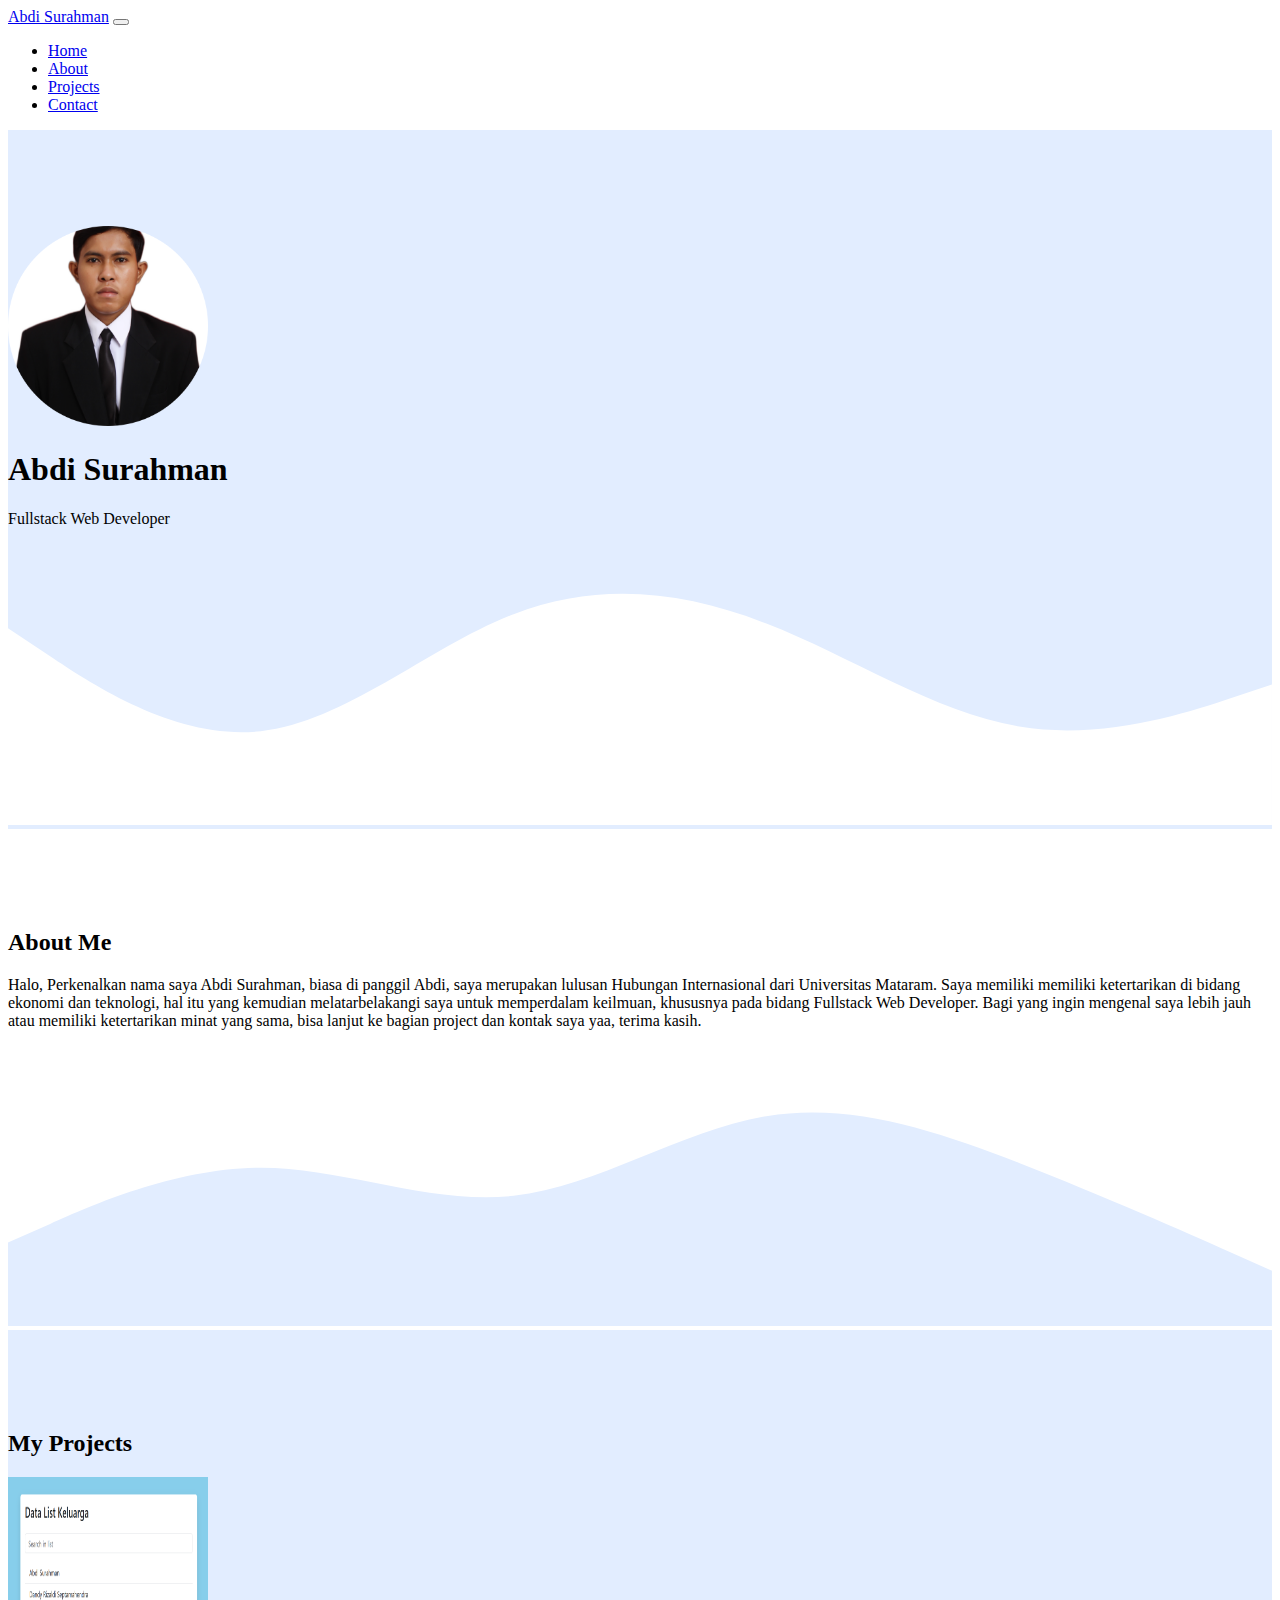
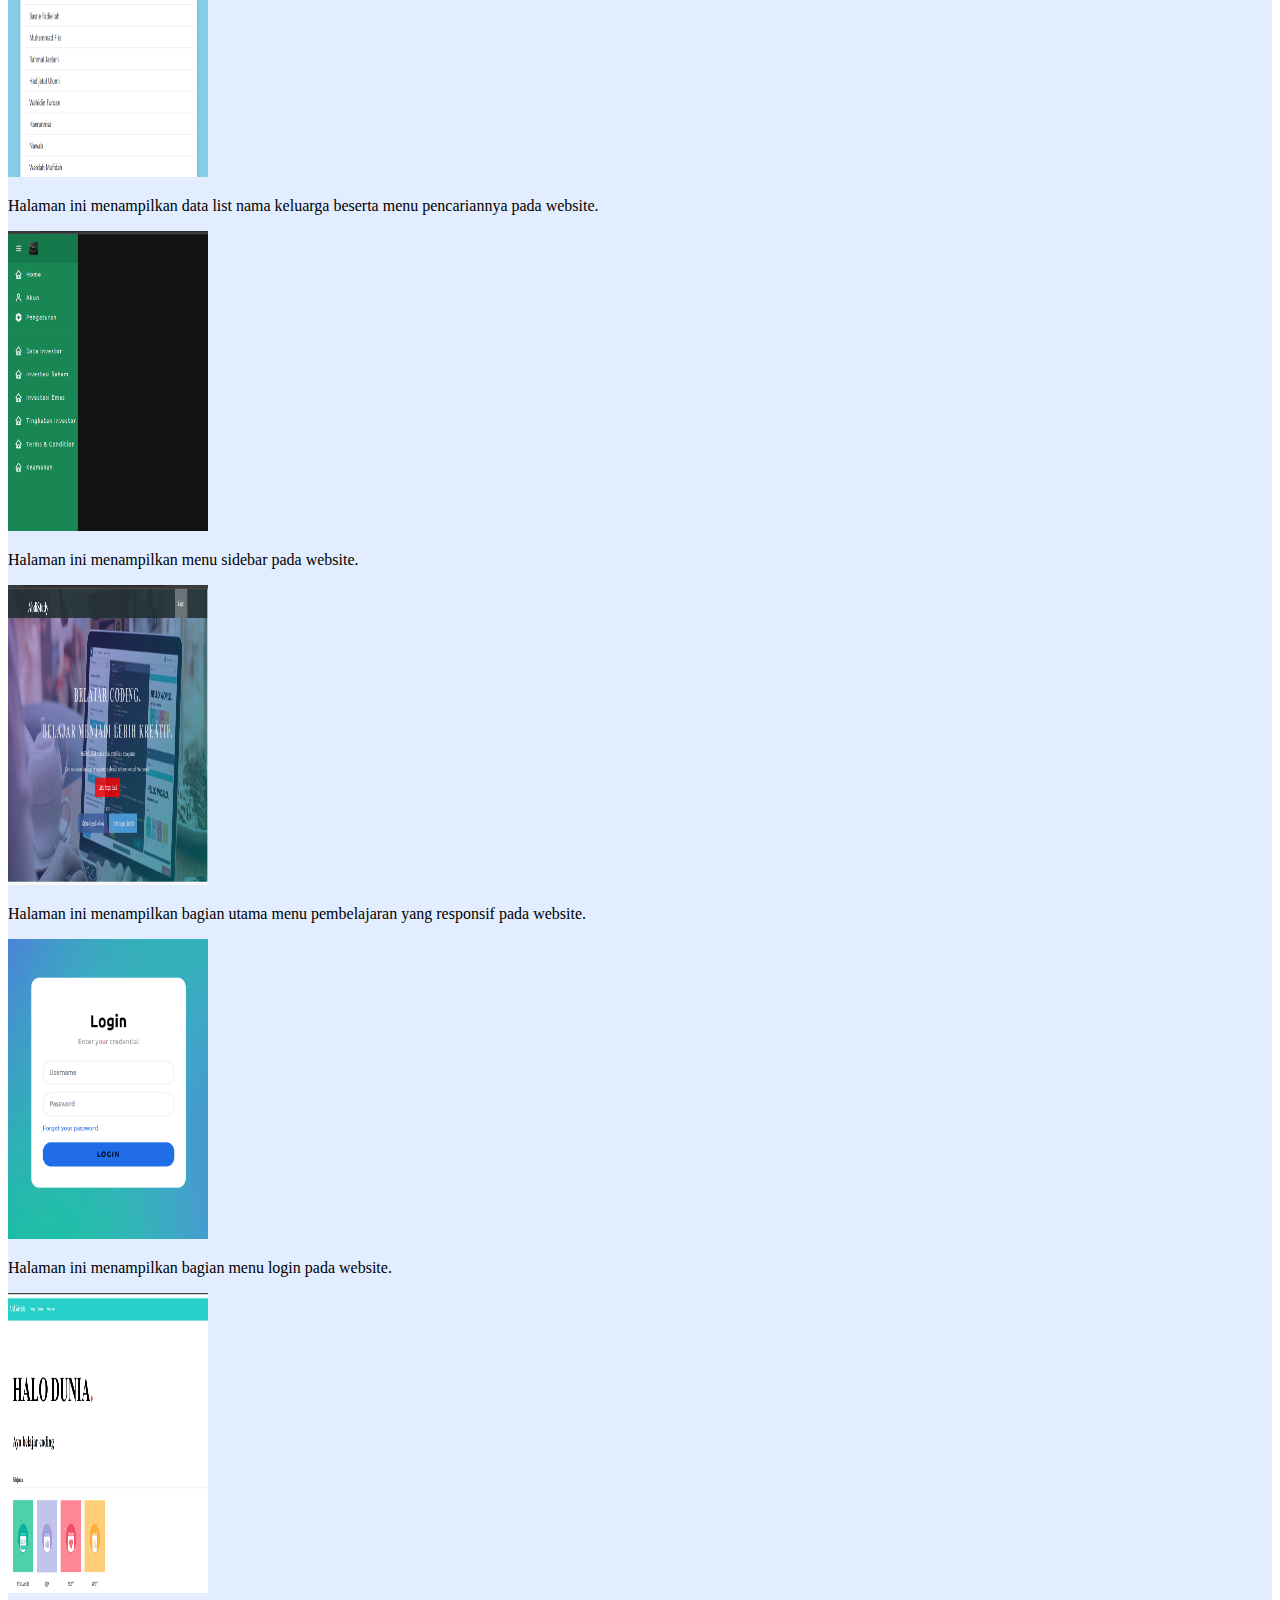
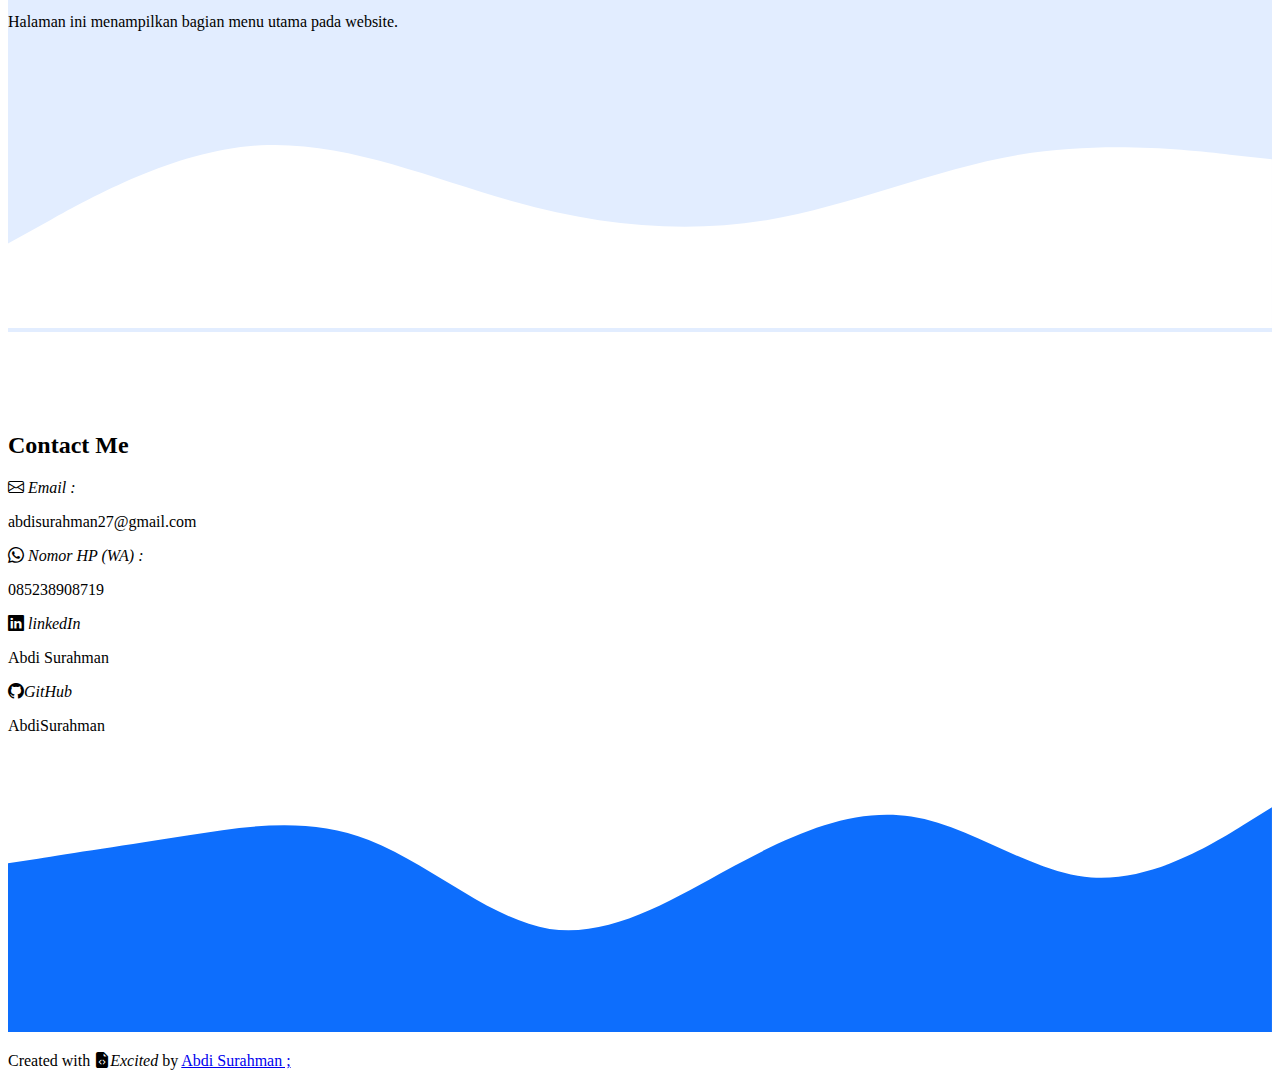
<file: index.html>
<!DOCTYPE html>
<html lang="en">
  <head>
    <!-- Required meta tags -->
    <meta charset="utf-8" />
    <meta name="viewport" content="width=device-width, initial-scale=1" />

    <!-- Bootstrap CSS -->
    <link href="https://cdn.jsdelivr.net/npm/bootstrap@5.0.2/dist/css/bootstrap.min.css" rel="stylesheet" integrity="sha384-EVSTQN3/azprG1Anm3QDgpJLIm9Nao0Yz1ztcQTwFspd3yD65VohhpuuCOmLASjC" crossorigin="anonymous" />

    <!-- Bootstrap Icon -->
    <link rel="stylesheet" href="https://cdn.jsdelivr.net/npm/bootstrap-icons@1.10.5/font/bootstrap-icons.css" />

    <!-- My CSS -->
    <link rel="stylesheet" href="style.css" />
    <title>Portofolio</title>
  </head>
  <body id="home">
    <!-- Navbar -->
    <nav class="navbar navbar-expand-lg navbar-dark bg-primary shadow-sm fixed-top">
      <div class="container">
        <a class="navbar-brand" href="#">Abdi Surahman</a>
        <button class="navbar-toggler" type="button" data-bs-toggle="collapse" data-bs-target="#navbarNav" aria-controls="navbarNav" aria-expanded="false" aria-label="Toggle navigation">
          <span class="navbar-toggler-icon"></span>
        </button>
        <div class="collapse navbar-collapse" id="navbarNav">
          <ul class="navbar-nav ms-auto">
            <li class="nav-item">
              <a class="nav-link active" aria-current="page" href="#home">Home</a>
            </li>
            <li class="nav-item">
              <a class="nav-link" href="#about">About</a>
            </li>
            <li class="nav-item">
              <a class="nav-link" href="#projects">Projects</a>
            </li>
            <li class="nav-item">
              <a class="nav-link" href="#contact">Contact</a>
            </li>
          </ul>
        </div>
      </div>
    </nav>
    <!-- akhir navbar -->

    <!-- Jumbroton -->
    <section class="jumbotron text-center">
      <img src="img/abdi.png" alt="Abdi" width="200" class="rounded-circle img-thumbnail" />
      <h1 class="display-4">Abdi Surahman</h1>
      <p class="lead">Fullstack Web Developer</p>
      <svg xmlns="http://www.w3.org/2000/svg" viewBox="0 0 1440 320">
        <path
          fill="#ffff"
          fill-opacity="1"
          d="M0,96L48,128C96,160,192,224,288,213.3C384,203,480,117,576,80C672,43,768,53,864,90.7C960,128,1056,192,1152,208C1248,224,1344,192,1392,176L1440,160L1440,320L1392,320C1344,320,1248,320,1152,320C1056,320,960,320,864,320C768,320,672,320,576,320C480,320,384,320,288,320C192,320,96,320,48,320L0,320Z"
        ></path>
      </svg>
    </section>
    <!-- akhir Jumbroton -->

    <!-- About -->
    <section id="about">
      <div class="container">
        <div class="row text-center mb-3">
          <div class="col">
            <h2>About Me</h2>
          </div>
        </div>
        <div class="row justify-content-center fs-5 text-center">
          <div class="col-md-5">
            <p>
                Halo, Perkenalkan nama saya Abdi Surahman, biasa di panggil Abdi, saya merupakan lulusan Hubungan Internasional dari Universitas Mataram. 
                Saya memiliki memiliki ketertarikan di bidang ekonomi dan teknologi, hal itu yang kemudian melatarbelakangi saya untuk memperdalam keilmuan, khususnya pada bidang Fullstack Web Developer. 
                Bagi yang ingin mengenal saya lebih jauh atau memiliki ketertarikan minat yang sama, bisa lanjut ke bagian project dan kontak saya yaa, terima kasih.
            </p>
          </div>
      <svg xmlns="http://www.w3.org/2000/svg" viewBox="0 0 1440 320">
        <path
          fill="#e2edff"
          fill-opacity="1"
          d="M0,224L48,202.7C96,181,192,139,288,138.7C384,139,480,181,576,170.7C672,160,768,96,864,80C960,64,1056,96,1152,133.3C1248,171,1344,213,1392,234.7L1440,256L1440,320L1392,320C1344,320,1248,320,1152,320C1056,320,960,320,864,320C768,320,672,320,576,320C480,320,384,320,288,320C192,320,96,320,48,320L0,320Z"
        ></path>
      </svg>
    </section>
    <!-- akhir About -->

    <!-- projects -->
    <section id="projects">
      <div class="container">
        <div class="row text-center mb-3">
          <div class="col">
            <h2>My Projects</h2>
          </div>
        </div>
        <div class="row justify-content-center">
          <div class="col-md-4 mb-3">
            <div class="card">
                <a href="projects/PROJECT LIST KELUARGA/list-keluarga.html"><img src="projects/PROJECT LIST KELUARGA/keluarga.png" class="card-img-top" alt="Projects-1" width="200px" height="300px"/></a>
              <div class="card-body">
                <p class="card-text">Halaman ini menampilkan data list nama keluarga beserta menu pencariannya pada website.</p>
              </div>
            </div>
          </div>
          <div class="col-md-4 mb-3">
            <div class="card">
              <a href="projects/PROJECT SIDE BAR MENU/index.html"><img src="projects/PROJECT SIDE BAR MENU/sidebarmenu.png" class="card-img-top" alt="Projects-2" width="200px" height="300px"/></a>
              <div class="card-body">
                <p class="card-text">Halaman ini menampilkan menu sidebar pada website.</p>
              </div>
            </div>
          </div>
          <div class="col-md-4 mb-3">
            <div class="card">
              <a href="projects/PROJECT WEBSITE HALAMAN UTAMA/index.html"><img src="projects/PROJECT WEBSITE HALAMAN UTAMA/website belajar.png" class="card-img-top" alt="Projects-3" width="200px" height="300px"/></a>              
              <div class="card-body">
                <p class="card-text">Halaman ini menampilkan bagian utama menu pembelajaran yang responsif pada website.</p>
              </div>
            </div>
          </div>
          <div class="col-md-4 mb-3">
            <div class="card">
              <a href="projects/PROJECT LOGIN PAGE FULL/index.html"><img src="projects/PROJECT LOGIN PAGE FULL/login.png" class="card-img-top" alt="Projects-4" width="200px" height="300px"/></a>              
              <div class="card-body">
                <p class="card-text">Halaman ini menampilkan bagian menu login pada website.</p>
              </div>
            </div>
          </div>
          <div class="col-md-4 mb-3">
            <div class="card">
              <a href="projects/PROJECT WEBSITE UTAMA/index.html"><img src="projects/PROJECT WEBSITE UTAMA/utama.png" class="card-img-top" alt="Projects-5" width="200px" height="300px"/></a>             
              <div class="card-body">
                <p class="card-text">Halaman ini menampilkan bagian menu utama pada website.</p>
              </div>
            </div>
          </div>
        </div>
      </div>
      <svg xmlns="http://www.w3.org/2000/svg" viewBox="0 0 1440 320">
        <path
          fill="#ffff"
          fill-opacity="1"
          d="M0,224L48,197.3C96,171,192,117,288,112C384,107,480,149,576,176C672,203,768,213,864,197.3C960,181,1056,139,1152,122.7C1248,107,1344,117,1392,122.7L1440,128L1440,320L1392,320C1344,320,1248,320,1152,320C1056,320,960,320,864,320C768,320,672,320,576,320C480,320,384,320,288,320C192,320,96,320,48,320L0,320Z"
        ></path>
      </svg>
    </section>
    <!-- akhir projects -->

    <!-- contact -->
    <section id="contact">
      <div class="container">
        <div class="row text-center mb-5">
          <div class="col">
            <h2>Contact Me</h2>
          </div>
        </div>
        <div class="row justify-content-center">
          <div class="col-md-8">
            <form>
              <div class="mb-4 text-center">
                <label for="email" class="form-label"><i class="bi bi-envelope text-danger"> Email : </i></label>
                <p>abdisurahman27@gmail.com</p>
              </div>
              <div class="mb-4 text-center">
                <label for="nomor" class="form-label"> <i class="bi bi-whatsapp text-success"> Nomor HP (WA) :</i>  </label>
                <p>085238908719</p>
              </div>
              <div class="mb-4 text-center">
                <label for="linkedin" class="form-label"> <i class="bi bi-linkedin text-primary"> linkedIn</i> </label>
                <p>Abdi Surahman</p>
              </div>
              <div class="mb-4 text-center">
                <label for="github" class="form-label"> <i class="bi bi-github text-primary">GitHub</i> </label>
                <p>AbdiSurahman</p>
              </div>
            </form>
          </div>
        </div>
      </div>
      <svg xmlns="http://www.w3.org/2000/svg" viewBox="0 0 1440 320">
        <path
          fill="#0d6efd"
          fill-opacity="1"
          d="M0,128L34.3,122.7C68.6,117,137,107,206,96C274.3,85,343,75,411,101.3C480,128,549,192,617,202.7C685.7,213,754,171,823,133.3C891.4,96,960,64,1029,74.7C1097.1,85,1166,139,1234,144C1302.9,149,1371,107,1406,85.3L1440,64L1440,320L1405.7,320C1371.4,320,1303,320,1234,320C1165.7,320,1097,320,1029,320C960,320,891,320,823,320C754.3,320,686,320,617,320C548.6,320,480,320,411,320C342.9,320,274,320,206,320C137.1,320,69,320,34,320L0,320Z"
        ></path>
      </svg>
    </section>
    <!-- akhir contact -->

    <!-- footer -->
    <footer class="bg-primary text-white text-center pb-4">
      <p>Created with <i class="bi bi-file-earmark-code-fill text-warning">Excited</i> by <a href="#" class="text-white fw-bold">Abdi Surahman ;</a></p>
    </footer>
    <!-- akhir footer -->

    <script src="https://cdn.jsdelivr.net/npm/bootstrap@5.0.2/dist/js/bootstrap.bundle.min.js" integrity="sha384-MrcW6ZMFYlzcLA8Nl+NtUVF0sA7MsXsP1UyJoMp4YLEuNSfAP+JcXn/tWtIaxVXM" crossorigin="anonymous"></script>
  </body>
</html>
</file>
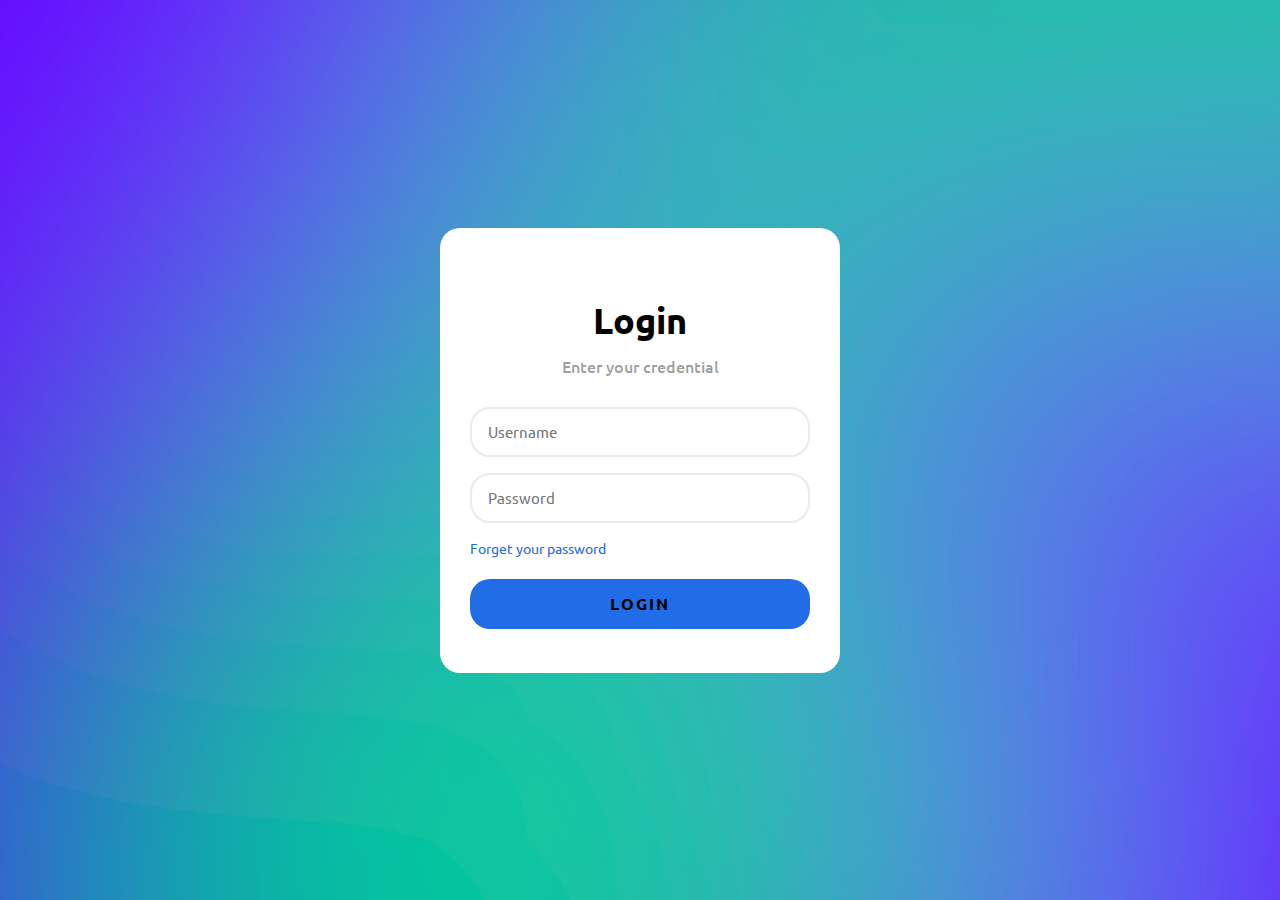
<file: projects/PROJECT LOGIN PAGE FULL/index.html>
<!DOCTYPE html>
<html lang="en">
<head>
    <meta charset="UTF-8">
    <meta http-equiv="X-UA-Compatible" content="IE=edge">
    <meta name="viewport" content="width=device-width, initial-scale=1.0">
    <link rel="stylesheet" href="style.css">
    <title> Web Login Page</title>
</head>
<body>

    <div class="login-card">
        <h2>Login</h2>
        <h3>Enter your credential</h3>

        <form class="login-form">
            <input type="text" placeholder="Username">
            <input type="password" placeholder="Password">
            <a href="#">Forget your password</a>
            <button type="submit">LOGIN</button>
        </form>
    </div>
</body>
</html>
</file>
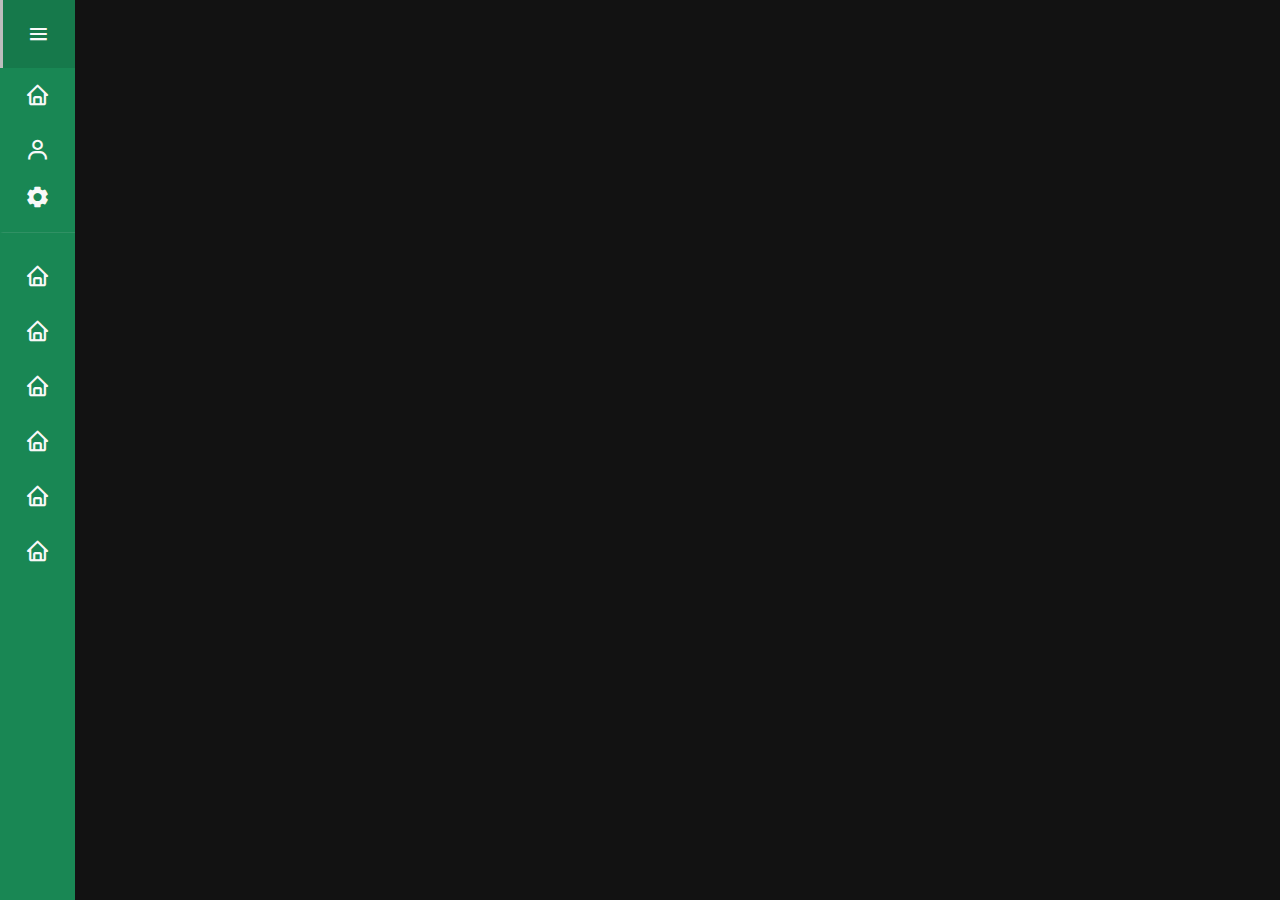
<file: projects/PROJECT SIDE BAR MENU/index.html>
<!DOCTYPE html>
<html lang="en">
<head>
    <meta charset="UTF-8">
    <meta http-equiv="X-UA-Compatible" content="IE=edge">
    <meta name="viewport" content="width=device-width, initial-scale=1.0">
    <link href='https://unpkg.com/boxicons@2.1.4/css/boxicons.min.css' rel= 'stylesheet'>
    <link rel="stylesheet" href="style.css">
    <title>Side Bar</title>
</head>
<body>

    <nav class="sidebar">
        <div class="sidebar-inner">
            <header class="sidebar-header">
                <button type="button" class="sidebar-burger"
                onclick="toggleSidebar()">
                <i class='bx bx-menu'></i>
                </button>
                <img src="logo.jpg" alt="" class="sidebar-logo">
            </header>

            <nav class="sidebar-menu">
                <button type="button">
                    <i class='bx bx-home'></i>
                    <span>Home</span>
                </button>
                <button type="button">
                    <i class='bx bx-user'></i>
                    <span>Akun</span>
                </button>
                <button type="button" class="has-border">
                    <i class='bx bxs-cog'></i>
                    <span>Pengaturan</span>
                </button>
                <button type="button">
                    <i class='bx bx-home'></i>
                    <span>Data Investor</span>
                </button>
                <button type="button">
                    <i class='bx bx-home'></i>
                    <span>Investasi Saham</span>
                </button>
                <button type="button">
                    <i class='bx bx-home'></i>
                    <span>Investasi Emas</span>
                </button>
                <button type="button">
                    <i class='bx bx-home'></i>
                    <span>Tingkatan Investor</span>
                </button>
                <button type="button">
                    <i class='bx bx-home'></i>
                    <span>Terms & Condition</span>
                </button>
                <button type="button">
                    <i class='bx bx-home'></i>
                    <span>Keamanan</span>
                </button>
            </nav>
        </div>
    </nav>


    <script type="text/javascript">
        const toggleSidebar = () => document.body.classList.toggle("open");
    </script>

</body>
</html>
</file>
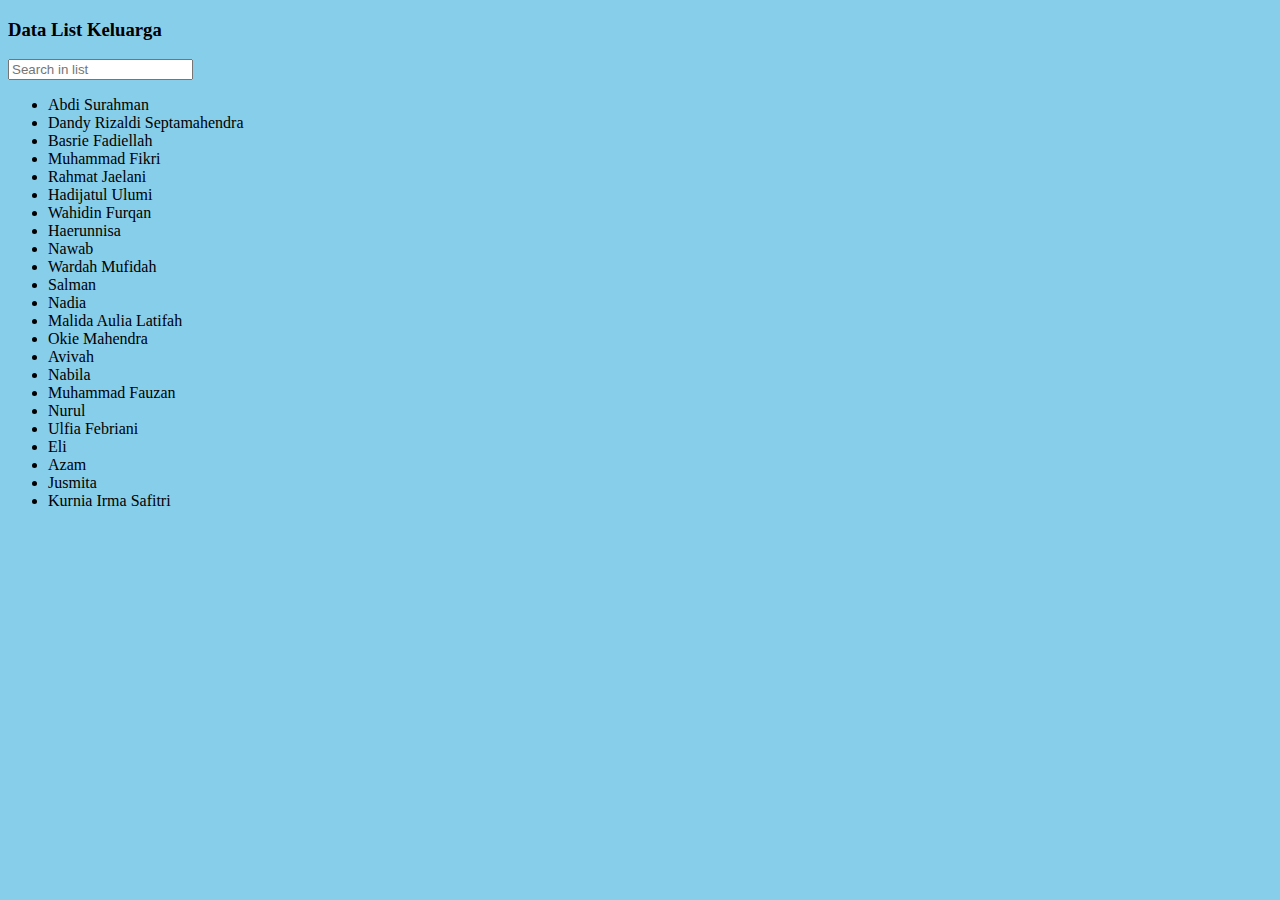
<file: projects/PROJECT LIST KELUARGA/list-keluarga.html>
<!DOCTYPE html>
<html lang="en">
<head>
    <meta charset="UTF-8">
    <meta http-equiv="X-UA-Compatible" content="IE=edge">
    <meta name="viewport" content="width=device-width, initial-scale=1.0">
    <title>Data List Keluarga</title>
    <link href="https://cdn.jsdelivr.net/npm/bootstrap@5.3.0-alpha1/dist/css/bootstrap.min.css" rel="stylesheet" integrity="sha384-GLhlTQ8iRABdZLl6O3oVMWSktQOp6b7In1Zl3/Jr59b6EGGoI1aFkw7cmDA6j6gD" crossorigin="anonymous">
    <style>
        body {
            background-color: skyblue;
        }

        .hide {
            display: none;
        }
    </style>
</head>
<body>
    <div class="container">
        <div class="row">
            <div class="col-md-6 m-auto mt-5">
                <div class="card border-0 shadow">
                    <div class="card-body">
                        <h3 class="mb-4">Data List Keluarga</h3>
                        <div class="mb-3">
                            <input type="text" id="searchInput" class="form-control" placeholder="Search in list">
                        </div>
                        <ul class="list-group list-group-flush">
                            <li class="list-group-item">Abdi Surahman</li>
                            <li class="list-group-item">Dandy Rizaldi Septamahendra</li>
                            <li class="list-group-item">Basrie Fadiellah</li>
                            <li class="list-group-item">Muhammad Fikri</li>
                            <li class="list-group-item">Rahmat Jaelani</li>
                            <li class="list-group-item">Hadijatul Ulumi</li>
                            <li class="list-group-item">Wahidin Furqan</li>
                            <li class="list-group-item">Haerunnisa</li>
                            <li class="list-group-item">Nawab</li>
                            <li class="list-group-item">Wardah Mufidah</li>
                            <li class="list-group-item">Salman</li>
                            <li class="list-group-item">Nadia</li>
                            <li class="list-group-item">Malida Aulia Latifah</li>
                            <li class="list-group-item">Okie Mahendra</li>
                            <li class="list-group-item">Avivah</li>
                            <li class="list-group-item">Nabila</li>
                            <li class="list-group-item">Muhammad Fauzan</li>
                            <li class="list-group-item">Nurul</li>
                            <li class="list-group-item">Ulfia Febriani</li>
                            <li class="list-group-item">Eli</li>
                            <li class="list-group-item">Azam</li>
                            <li class="list-group-item">Jusmita</li>
                            <li class="list-group-item">Kurnia Irma Safitri</li>
                        </ul>
                    </div>
                </div>
            </div>
        </div>
    </div>
    <script>
        let searchInput = document.getElementById('searchInput')
        let absensiList = document.querySelectorAll('.list-group > *')

        searchInput.onkeyup = (e) => {
            let search = e.target.value.toLowerCase()
            for(let i of absensiList){
                let item = i.innerHTML.toLowerCase()
                if(item.indexOf(search) === -1){
                    i.classList.add('hide')
                }else{
                    i.classList.remove('hide')
                }
            }
        }
    </script>
</body>
</html>
</file>
<file: style.css>
.jumbotron {
  padding-top: 6rem;
  background-color: #e2edff;
}

#projects {
  background-color: #e2edff;
}

section {
  padding-top: 5rem;
}
</file>
<file: projects/PROJECT LOGIN PAGE FULL/style.css>
@import url('https://fonts.googleapis.com/css2?family=Ubuntu:wght@300;400;500;700&display=swap');

*{
    box-sizing: border-box;
}

html, body, .wrapper{
    height: 100%;
}

body{
    display: grid;
    place-items: center;
    margin: 0;
    padding: 0 24px;
    background-image: url("background.svg");
    background-repeat: no-repeat;
    background-size: cover;
    font-family: "Ubuntu";
    color: #000;
    animation: rotate 6s infinite alternate linear;
}

.login-card{
    position: relative;
    z-index: 3;
    width: 100%;
    margin: 0 20px;
    padding: 70px 30px 44px;
    border-radius: 1.25rem;
    background: #fff;
    text-align: center;
}

.login-card > h2 {
    font-size: 36px;
    font-weight: 600;
    margin: 0 0 12px;
}

.login-card > h3{
    color: rgba(0, 0, 0, 0.38);
    margin: 0 0 30px;
    font-weight: 500;
    font-size: 1rem;
}

.login-form{
    width: 100%;
    margin: 0;
    display: grid;
    gap: 16px;
}

.login-form > input, .login-form > button{
    width: 100%;
    height: 50px;
}

.login-form > input{
    border: 2px solid #ebebeb;
    font-family: inherit;
    font-size: 15px;
    padding: 0 16px;
    border-radius: 1.25rem;
    transition: all 0.375s;
}

.login-form > input:hover{
    border: 2px solid #10449A;
}

.login-form > button{
    cursor: pointer;
    width: 100%;
    padding: 0 16px;
    border-radius: 1.25rem;
    background: #216ce7;
    border: 0;
    font-family: inherit;
    font-size: 1rem;
    font-weight: 600;
    text-align: center;
    letter-spacing: 2px;
    transition: all 0.375s;
}

.login-form > button:hover{
    background: #10449A;
}

.login-form > a{
    color: #216ce7;
    font-size: 0.9rem;
    text-align: left;
    text-decoration: none;
    margin-bottom: 6px;
    transition: all 0.375s;
}

.login-form > a:hover{
    color: #10449A;
}

@keyframes rotate{
    100%{
        background-position: 15% 50%;
    }
}

@media (width >= 500px){
    body{
        padding: 0;
    }
    .login-card{
        margin: 0;
        width: 400px;
    }
}
</file>
<file: projects/PROJECT SIDE BAR MENU/style.css>
@import url('https://fonts.googleapis.com/css2?family=Inter:wght@300&family=Ubuntu:wght@300;400;500;700&display=swap');

*{
    box-sizing: border-box;
}

body{
    margin: 0;
    background: #121212;
}

button{
    background: transparent;
    border: 0;
    padding: 0;
    cursor: pointer;
}

.sidebar{
    position: absolute;
    overflow: hidden;
    top: 0;
    left: 0;
    width: 75px;
    height: 100%;
    background: #198754;
    transition: all 0.4s;
}

body.open .sidebar{
    width: 240px;
}

.sidebar-inner{
    position: absolute;
    top: 0;
    left: 0;
    width: 300px;
}

.sidebar-header{
    display: flex;
    align-items: center;
    height: 68px;
    padding: 0 1.25rem 0 0;
    background: rgba(0, 0, 0, 0.1);
    border-left: 3px solid transparent;
    transition: all 0.4s;
}

.sidebar-header:hover{
    border-left: 3px solid #bdbdbd;
}

.sidebar-burger{
    width: 70px;
    height: 70px;
    display: grid;
    place-items: center;
}

.sidebar-burger > i, body.open .sidebar-burger > i{
    font-size: 25px;
    color: #f9f9f9;
    transition: all 0.4s;
}

.sidebar-header:hover > i, body.open .sidebar-header:hover > i{
    color: #bdbdbd;
}

.sidebar-logo{
    height: 30px;
    opacity: 0;
    transition: all 0.4s;
}

body.open .sidebar-logo{
    opacity: 1;
    transition: all 0.4s;
}

.sidebar-menu{
    display: grid;
}

.sidebar-menu > button{
    display: flex;
    gap: 12px;
    align-items: center;
    height: 55px;
    font-family: "Ubuntu";
    font-size: 16px;
    font-weight: 400;
    letter-spacing: 2px;
    line-height: 1;
    padding: 0 22px;
    border-left: 3px solid transparent;
    transition: all 0.4s;
}

.sidebar-menu > button:hover{
    border-left: 3px solid #f9f9f9;
}

.sidebar-menu > button.has-border{
    padding-bottom: 1rem;
    border-bottom: 1px solid rgba(225, 225, 225, 0.12);
    margin-bottom: 1rem;
}

.sidebar-menu > button > i{
    font-size: 25px;
    color: #f9f9f9;
    transition: all 0.4s;
}

.sidebar-menu > button:hover > i, .sidebar-menu > button:hover > span{
    color: #bdbdbd;
}

.sidebar-menu > button > span{
    color: #f9f9f9;
    opacity: 0;
    transition: all 0.4s;
}

body.open .sidebar-menu > button > span{
    opacity: 1;
    transition: all 0.4s;
}
</file>
